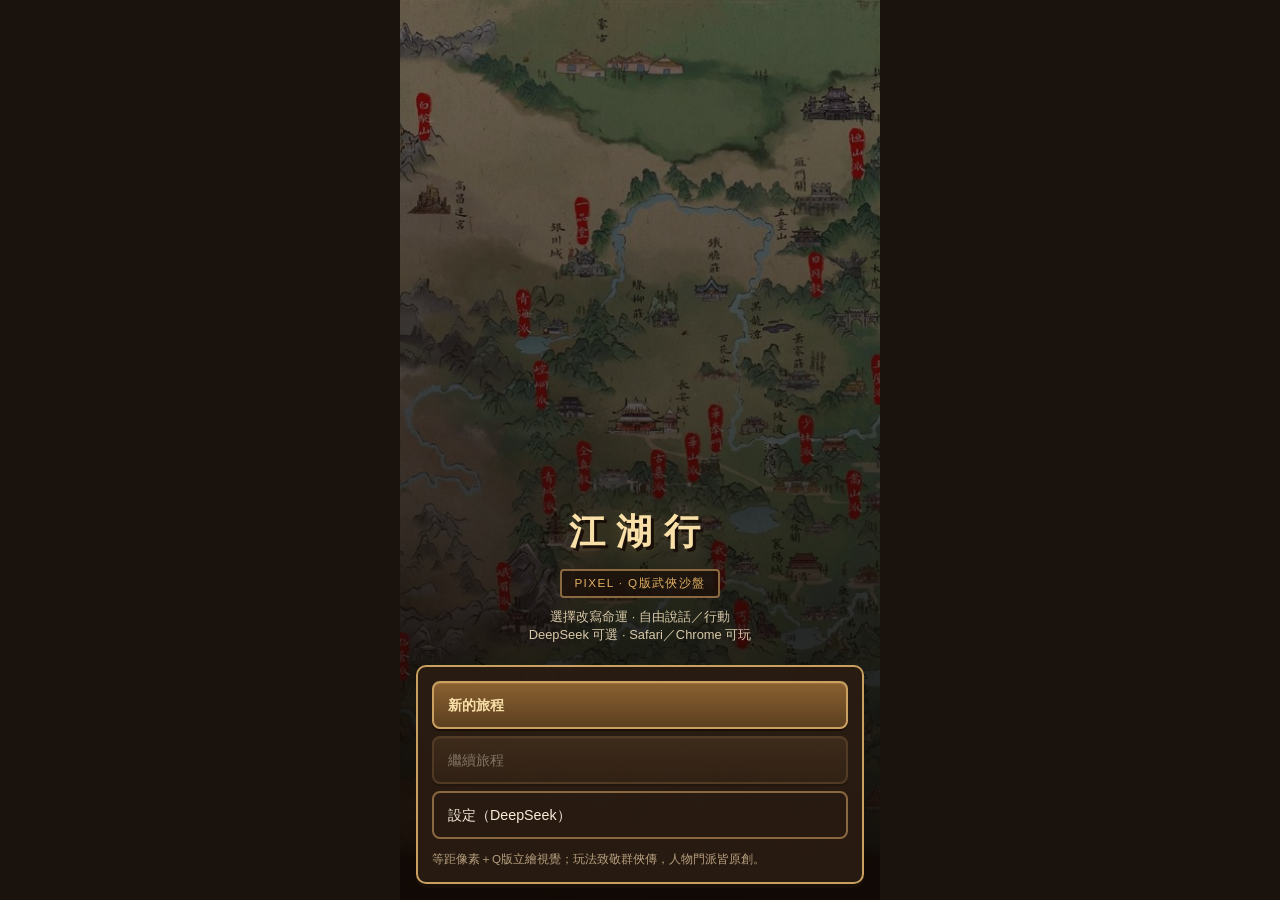
<file: index-multifile.html>
<!DOCTYPE html>
<html lang="zh-Hant">
<head>
  <meta charset="UTF-8" />
  <meta name="viewport" content="width=device-width, initial-scale=1, maximum-scale=1, user-scalable=no, viewport-fit=cover" />
  <meta name="apple-mobile-web-app-capable" content="yes" />
  <meta name="apple-mobile-web-app-status-bar-style" content="black-translucent" />
  <meta name="theme-color" content="#1a120c" />
  <title>江湖行 · 像素Q版</title>
  <link rel="stylesheet" href="style.css" />
</head>
<body>
  <div id="app"></div>
  <div id="toast" class="toast"></div>
  <div id="modal-bg" class="modal-bg" onclick="if(event.target===this){(window.dismissStoryModal||window.closeModal)()}">
    <div class="modal" id="modal-body"></div>
  </div>
  <script src="game.js"></script>
</body>
</html>
</file>
<file: style.css>
:root {
  --bg: #1a120c;
  --bg2: #2a1c12;
  --panel: #3a2818;
  --panel2: #4a3420;
  --gold: #e0b060;
  --gold2: #f8e0a8;
  --red: #d06050;
  --green: #6aaa72;
  --blue: #6a98c0;
  --purple: #9a7ab8;
  --text: #f6ecd8;
  --muted: #b8a080;
  --border: #8a6840;
  --border-hi: #c9a060;
  --danger: #b84040;
  --safe: #3d7a4a;
  --rare: #5a8ab8;
  --epic: #9a70c0;
  --radius: 8px;
  --tap: 48px;
  --font: "PingFang TC", "Noto Sans TC", "Microsoft JhengHei", sans-serif;
  --safe-top: env(safe-area-inset-top, 0px);
  --safe-bot: env(safe-area-inset-bottom, 0px);
  --kb: 0px;
  --pixel-shadow: 2px 2px 0 #1a0e08;
  --wood: #5c3c22;
}
* { box-sizing: border-box; margin: 0; padding: 0; }
html, body {
  height: 100%; background: var(--bg); color: var(--text);
  font-family: var(--font); font-size: 15px; line-height: 1.45;
  -webkit-tap-highlight-color: transparent; overscroll-behavior: none;
}
body.modal-open {
  overflow: hidden; touch-action: none;
  position: fixed; width: 100%; left: 0; right: 0;
}
#app {
  max-width: 480px; margin: 0 auto; min-height: 100%; min-height: 100dvh;
  display: flex; flex-direction: column;
  background:
    radial-gradient(ellipse at 50% 0%, rgba(120,70,30,0.35), transparent 55%),
    linear-gradient(165deg, #1c140e 0%, #241810 45%, #1a120c 100%);
  padding-top: var(--safe-top); padding-bottom: var(--safe-bot);
}
.screen { display: none; flex-direction: column; flex: 1; padding: 10px 12px 0; gap: 8px; min-height: 0; }
.screen.active { display: flex; }
.header {
  display: flex; align-items: center; justify-content: space-between;
  gap: 8px; padding: 4px 2px 2px; flex-wrap: wrap;
}
.header h1, .header h2 {
  font-size: 1.08rem; color: var(--gold2); font-weight: 700; letter-spacing: 0.06em;
  text-shadow: var(--pixel-shadow);
}
.chip {
  display: inline-flex; align-items: center; gap: 4px;
  font-size: 0.72rem; padding: 4px 10px; border-radius: 6px;
  background: var(--bg2); border: 2px solid var(--border); color: var(--gold);
  box-shadow: inset 0 0 0 1px rgba(248,224,168,0.08);
}
.stats-bar {
  display: grid; grid-template-columns: repeat(3, 1fr); gap: 5px;
  font-size: 0.72rem; color: var(--muted);
}
.stats-bar span {
  background: rgba(34,26,20,0.95); border: 2px solid var(--border);
  border-radius: 6px; padding: 5px 6px; text-align: center;
}
.stats-bar b { color: var(--gold2); display: block; font-size: 0.9rem; font-variant-numeric: tabular-nums; }
.panel {
  background: rgba(58,40,24,0.94); border: 2px solid var(--border);
  border-radius: var(--radius); padding: 12px; flex: 1;
  overflow-y: auto; -webkit-overflow-scrolling: touch; min-height: 0;
  box-shadow: inset 0 1px 0 rgba(248,224,168,0.08), 0 4px 0 rgba(0,0,0,0.25);
}
.panel h3 {
  color: var(--gold); margin: 0 0 8px; font-size: 0.92rem;
  display: flex; align-items: center; justify-content: space-between; gap: 8px;
  text-shadow: 1px 1px 0 #1a0e08;
}
.panel h3 .subh { font-weight: 400; color: var(--muted); font-size: 0.75rem; }
.story-box {
  background: var(--bg2); border-left: 4px solid var(--gold);
  border: 2px solid var(--border); border-left-width: 4px; border-left-color: var(--gold);
  padding: 10px 12px; border-radius: 6px; margin-bottom: 10px;
  white-space: pre-wrap; font-size: 0.9rem;
}
.btn-row { display: flex; flex-direction: column; gap: 7px; }
.btn-row.horizontal { flex-direction: row; flex-wrap: wrap; }
.btn {
  min-height: var(--tap); padding: 11px 14px;
  border: 2px solid var(--border); border-radius: 8px;
  background: linear-gradient(180deg, #5a4028 0%, #3e2c1a 100%);
  color: var(--text);
  font-size: 0.95rem; font-family: inherit; cursor: pointer;
  text-align: left; transition: background 0.12s, transform 0.08s, border-color 0.12s;
  -webkit-appearance: none; appearance: none;
  box-shadow: 0 2px 0 #1a0e08, inset 0 1px 0 rgba(255,220,160,0.12);
}
.btn:active { transform: translateY(1px); box-shadow: 0 1px 0 #1a0e08; background: #5a4535; }
.btn.primary {
  background: linear-gradient(180deg, #8a6030, #5c4020);
  border-color: var(--border-hi); color: var(--gold2); font-weight: 700;
}
.btn.danger { background: linear-gradient(180deg,#6a3030,#4a2020); border-color: var(--red); }
.btn.safe { background: linear-gradient(180deg,#3a5a40,#2e4a35); border-color: var(--green); }
.btn.ghost { background: transparent; box-shadow: none; }
.btn:disabled { opacity: 0.42; pointer-events: none; }
.btn .sub { display: block; font-size: 0.74rem; color: var(--muted); margin-top: 2px; font-weight: 400; }
.nav {
  display: grid; grid-template-columns: repeat(5, 1fr); gap: 3px;
  padding: 6px 0 calc(6px + var(--safe-bot));
  border-top: 2px solid var(--border);
  background: rgba(20,12,8,0.96);
  backdrop-filter: blur(8px);
  position: sticky; bottom: 0; z-index: 20;
}
.nav .btn {
  min-height: 54px; padding: 6px 2px; text-align: center;
  font-size: 0.68rem; display: flex; flex-direction: column;
  align-items: center; justify-content: center; gap: 1px;
  border-radius: 8px;
}
.nav .btn .ico { font-size: 1.15rem; line-height: 1; }
.nav .btn.active { border-color: var(--gold); color: var(--gold2); background: #4a3424; }

/* ===== Pixel map / scenes ===== */
.map-hero {
  position: relative; border-radius: 8px; overflow: hidden;
  border: 2px solid var(--border-hi); margin-bottom: 10px;
  box-shadow: 0 3px 0 #1a0e08;
  background: #1a120c;
}
.map-hero img, .map-hero .map-img {
  display: block; width: 100%; height: auto;
  max-height: 168px; object-fit: cover; object-position: center;
  image-rendering: auto;
}
.map-hero .map-caption {
  position: absolute; left: 8px; bottom: 8px;
  background: rgba(26,14,8,0.82); border: 2px solid var(--border);
  color: var(--gold2); font-size: 0.78rem; padding: 4px 10px; border-radius: 6px;
  text-shadow: 1px 1px 0 #000;
}
.scene-banner {
  position: relative; border-radius: 8px; overflow: hidden;
  border: 2px solid var(--border); margin-bottom: 10px;
  height: 110px; background: #2a1c12 center/cover no-repeat;
  box-shadow: inset 0 -40px 40px rgba(0,0,0,0.55);
}
.scene-banner .scene-title {
  position: absolute; left: 10px; bottom: 8px; right: 10px;
  color: var(--gold2); font-weight: 700; font-size: 1rem;
  text-shadow: 2px 2px 0 #000;
}
.scene-banner .scene-sub {
  display: block; font-size: 0.72rem; color: #e8d8b8; font-weight: 400; margin-top: 2px;
}
.map-grid { display: grid; grid-template-columns: 1fr 1fr; gap: 8px; }
.map-card {
  position: relative; overflow: hidden; min-height: 78px; padding: 0 !important;
  display: flex; flex-direction: column; justify-content: flex-end;
  background-size: cover; background-position: center;
  border: 2px solid var(--border) !important;
}
.map-card::before {
  content: ""; position: absolute; inset: 0;
  background: linear-gradient(180deg, transparent 20%, rgba(20,10,5,0.88) 100%);
  pointer-events: none;
}
.map-card .map-card-body { position: relative; z-index: 1; padding: 8px 10px; }
.map-card.here { border-color: var(--gold) !important; box-shadow: 0 0 0 1px rgba(224,176,96,0.4), 0 2px 0 #1a0e08; }
.map-card.locked { opacity: 0.55; filter: grayscale(0.35); }
.loc-card-meta { font-size: 0.68rem; color: #d0c0a0; margin-top: 2px; }

/* NPC chibi portraits */
.chibi {
  display: inline-block; width: 56px; height: 56px; flex-shrink: 0;
  border-radius: 8px; border: 2px solid var(--border-hi);
  background-color: #0a0806;
  background-repeat: no-repeat;
  image-rendering: pixelated;
  image-rendering: crisp-edges;
  box-shadow: 0 2px 0 #1a0e08;
}
.chibi.lg { width: 88px; height: 100px; border-radius: 10px; }
.chibi.md { width: 64px; height: 72px; }
.npc-row {
  display: flex; align-items: center; gap: 10px;
  padding: 8px; margin-bottom: 6px;
  background: rgba(26,18,12,0.55); border: 2px solid rgba(138,104,64,0.55);
  border-radius: 8px; cursor: pointer;
}
.npc-row:active { background: #4a3424; }
.npc-row .npc-meta { flex: 1; min-width: 0; }
.npc-row .npc-meta strong { color: var(--gold2); display: block; }
.npc-row .npc-meta .small { margin-top: 2px; }

.list-item {
  display: flex; justify-content: space-between; align-items: flex-start;
  gap: 8px; padding: 10px 4px; border-bottom: 1px solid rgba(107,83,64,0.55);
}
.list-item:last-child { border-bottom: none; }
.badge {
  display: inline-block; font-size: 0.68rem; padding: 2px 7px;
  border-radius: 4px; background: var(--bg2); color: var(--gold);
  border: 1px solid var(--border); vertical-align: middle;
}
.badge.weapon { color: #e8a060; }
.badge.armor { color: #80b0d0; }
.badge.accessory { color: var(--purple); }
.badge.consumable { color: #90c090; }
.badge.key { color: #e8d060; }
.badge.common { border-color: #6b5340; }
.badge.rare { color: var(--rare); border-color: var(--rare); }
.badge.epic { color: #d0b0f0; border-color: var(--epic); }
.badge.equipped { background: #4a3a20; border-color: var(--gold); }
.badge.legendary { color: #f0c060; border-color: #e0a040; text-shadow: 0 0 6px rgba(240,180,60,0.35); }
.badge.mount { color: #e0b060; }
.bar-wrap { margin: 5px 0; }
.bar-label { display: flex; justify-content: space-between; font-size: 0.76rem; color: var(--muted); }
.bar {
  height: 12px; background: #1a1008; border-radius: 3px; overflow: hidden; margin-top: 3px;
  border: 2px solid #5a4030; box-shadow: inset 0 1px 2px rgba(0,0,0,0.5);
}
.bar > i { display: block; height: 100%; background: linear-gradient(180deg,#e07060,#a83830); border-radius: 1px; }
.bar.neili > i { background: linear-gradient(180deg,#70b0e0,#306898); }
.bar.hp-player > i { background: linear-gradient(180deg,#70d080,#308848); }
.combat-log {
  max-height: 140px; overflow-y: auto; font-size: 0.84rem;
  background: rgba(12,8,4,0.85); padding: 10px; border-radius: 6px; margin-bottom: 8px;
  border: 2px solid var(--border);
}
.combat-log p { margin: 3px 0; }
.combat-log .dmg { color: var(--red); }
.combat-log .heal { color: var(--green); }
.combat-log .sys { color: var(--gold); }
.combat-log .status { color: var(--purple); }
.input {
  width: 100%; min-height: var(--tap); padding: 11px 12px;
  border: 2px solid var(--border); border-radius: 8px;
  background: var(--bg2); color: var(--text); font-size: 1rem;
  font-family: inherit; -webkit-appearance: none;
}
.input.area { min-height: 56px; max-height: 110px; resize: none; line-height: 1.4; }
.input:focus { outline: 2px solid var(--gold); outline-offset: 1px; }
.composer-input { min-height: 48px; max-height: 96px; field-sizing: content; }
.select-grid { display: grid; gap: 7px; }

/* Title screen */
.title-screen { position: relative; flex: 1; display: flex; flex-direction: column; min-height: 0; }
.title-bg {
  position: absolute; inset: 0; background-size: cover; background-position: center top;
  filter: brightness(0.72) saturate(1.05);
}
.title-bg::after {
  content: ""; position: absolute; inset: 0;
  background: linear-gradient(180deg, rgba(20,10,5,0.35) 0%, rgba(20,10,5,0.55) 40%, rgba(20,10,5,0.92) 100%);
}
.title-content {
  position: relative; z-index: 1; flex: 1; display: flex; flex-direction: column;
  justify-content: flex-end; padding: 24px 16px 16px; gap: 12px;
}
.title-hero { text-align: center; padding: 12px 8px 8px; }
.title-hero h1 {
  font-size: 2.4rem; color: var(--gold2); letter-spacing: 0.32em;
  text-shadow: 3px 3px 0 #1a0e08, 0 0 24px rgba(224,176,96,0.45);
  font-weight: 800;
}
.title-hero .pixel-sub {
  display: inline-block; margin-top: 10px; padding: 4px 12px;
  border: 2px solid var(--border); background: rgba(26,14,8,0.7);
  color: var(--gold); font-size: 0.78rem; letter-spacing: 0.12em; border-radius: 4px;
}
.title-hero p { color: #d8c8a8; margin-top: 10px; font-size: 0.86rem; }
.title-panel {
  background: rgba(42,28,18,0.92); border: 2px solid var(--border-hi);
  border-radius: 10px; padding: 14px; box-shadow: 0 4px 0 #1a0e08;
}

.toast {
  position: fixed; left: 50%; bottom: calc(88px + var(--safe-bot)); transform: translateX(-50%);
  background: #3a2a1aee; border: 2px solid var(--gold); color: var(--gold2);
  padding: 9px 16px; border-radius: 8px; font-size: 0.86rem;
  z-index: 100; opacity: 0; pointer-events: none; transition: opacity 0.22s;
  max-width: 88%; text-align: center; backdrop-filter: blur(6px);
  box-shadow: 0 3px 0 #1a0e08;
}
.toast.show { opacity: 1; }
.modal-bg {
  position: fixed; inset: 0; background: rgba(0,0,0,0.72);
  display: none; align-items: flex-end; justify-content: center; z-index: 50;
  padding-bottom: calc(var(--safe-bot) + var(--kb));
  transition: padding-bottom 0.12s ease-out;
}
.modal-bg.show { display: flex; }
.modal {
  width: 100%; max-width: 480px;
  max-height: min(88vh, calc(100dvh - var(--kb) - var(--safe-bot) - 8px));
  background: var(--panel); border-radius: 14px 14px 0 0;
  padding: 12px 12px calc(12px + var(--safe-bot));
  overflow: hidden; display: flex; flex-direction: column;
  border-top: 2px solid var(--border-hi);
  box-shadow: 0 -8px 32px rgba(0,0,0,0.45);
}
.modal.modal-scroll { overflow-y: auto; -webkit-overflow-scrolling: touch; }
.modal.modal-talk { overflow: hidden; padding-bottom: 0; }
.modal h3 { margin-bottom: 8px; color: var(--gold2); flex-shrink: 0; text-shadow: 1px 1px 0 #1a0e08; }
.small { font-size: 0.78rem; color: var(--muted); }
.tabs { display: flex; gap: 5px; margin-bottom: 8px; flex-wrap: wrap; }
.tabs .btn { min-height: 38px; padding: 7px 10px; font-size: 0.8rem; flex: 1; text-align: center; }
.equip-slot {
  background: var(--bg2); border: 2px dashed var(--border);
  border-radius: 8px; padding: 9px 10px; margin-bottom: 7px;
}
.equip-slot strong { color: var(--gold); }
.ai-tag { font-size: 0.7rem; color: var(--blue); }
.loading { opacity: 0.7; font-style: italic; }
.mem-hint { font-size: 0.8rem; color: var(--gold); margin: 4px 0 8px; }
.free-box {
  background: var(--bg2); border: 2px solid var(--border);
  border-radius: 8px; padding: 10px; margin-bottom: 10px;
}
.free-box .tabs { margin-bottom: 6px; }
.free-box.world-composer .composer-primary { margin-top: 6px; }

/* Talk sheet */
.talk-sheet {
  display: flex; flex-direction: column;
  flex: 1; min-height: 0; max-height: 100%;
  margin: -2px -2px 0;
}
.talk-header { flex-shrink: 0; padding: 0 2px 4px; }
.talk-header h3 { margin-bottom: 4px; }
.talk-head-row { display: flex; gap: 10px; align-items: flex-start; }
.talk-head-row .talk-head-text { flex: 1; min-width: 0; }
.talk-scroll {
  flex: 1 1 auto; min-height: 72px; overflow-y: auto;
  -webkit-overflow-scrolling: touch; padding: 0 2px 8px;
}
.talk-scroll .story-box { margin-bottom: 6px; }
.composer {
  flex-shrink: 0; position: sticky; bottom: 0;
  margin: 0 -12px calc(-1 * (12px + var(--safe-bot)));
  padding: 8px 12px calc(10px + var(--safe-bot));
  background: linear-gradient(180deg, rgba(53,39,28,0.55) 0%, var(--panel) 18%);
  border-top: 2px solid rgba(138,104,64,0.55); z-index: 5;
}
.seg { display: flex; gap: 6px; margin-bottom: 6px; }
.seg .btn { flex: 1; min-height: 36px; padding: 7px 8px; font-size: 0.82rem; text-align: center; }
.composer-primary { display: flex; align-items: stretch; gap: 8px; margin-top: 6px; }
.composer-primary .btn.primary { flex: 1; text-align: center; font-weight: 700; min-height: 46px; }
.composer-primary .composer-leave {
  flex: 0 0 auto; min-width: 72px; text-align: center; min-height: 46px; padding: 10px 12px;
}
.composer-actions {
  display: flex; flex-direction: row; flex-wrap: wrap;
  gap: 6px; margin-top: 6px; align-items: center;
}
.composer-actions .btn {
  flex: 0 0 auto; min-height: 34px; padding: 6px 10px;
  font-size: 0.75rem; width: auto; text-align: center;
}
.composer-actions .btn.more-toggle { margin-left: auto; opacity: 0.9; }
.composer-extra { display: none; width: 100%; flex-direction: row; flex-wrap: wrap; gap: 6px; }
.composer-extra.show { display: flex; }
.composer-extra .btn { flex: 1 1 auto; min-height: 34px; padding: 6px 10px; font-size: 0.75rem; text-align: center; }
.attr-grid { display: grid; grid-template-columns: 1fr 1fr 1fr; gap: 5px; margin-bottom: 10px; }
.attr-grid .cell {
  background: var(--bg2); border: 2px solid var(--border); border-radius: 6px;
  padding: 6px 7px; font-size: 0.72rem; color: var(--muted);
}
.attr-grid .cell b { display: block; color: var(--gold2); font-size: 0.95rem; }
@media (max-width: 380px) {
  .attr-grid { grid-template-columns: 1fr 1fr; }
}
.filter-row { display: flex; gap: 4px; flex-wrap: wrap; margin-bottom: 8px; }
.filter-row .btn { min-height: 34px; padding: 6px 10px; font-size: 0.75rem; flex: 0 0 auto; }
.quest-item { margin-bottom: 8px; }
.quest-item .title { color: var(--gold2); font-weight: 600; }
.status-tags { display: flex; gap: 4px; flex-wrap: wrap; margin: 4px 0; }
.status-tags span {
  font-size: 0.68rem; padding: 2px 8px; border-radius: 4px;
  background: #3a2040; color: #d8b8f0; border: 1px solid var(--purple);
}
.sticky-actions {
  position: sticky; bottom: 0; padding-top: 8px;
  background: linear-gradient(transparent, var(--panel) 30%);
}
.talk-sheet .btn-row { flex-direction: row; flex-wrap: wrap; }
section.block { margin-bottom: 14px; }
.divider { height: 1px; background: var(--border); margin: 10px 0; opacity: 0.6; }

/* Combat arena */
.combat-arena {
  position: relative; border-radius: 8px; overflow: hidden;
  border: 2px solid var(--border-hi); margin-bottom: 8px;
  min-height: 168px; background: #1a120c center/cover no-repeat;
}
.combat-arena::after {
  content: ""; position: absolute; inset: 0;
  background: linear-gradient(180deg, rgba(10,6,4,0.25), rgba(10,6,4,0.75));
  pointer-events: none;
}
.combat-fighters {
  position: relative; z-index: 1; display: flex; justify-content: space-between;
  align-items: flex-end; padding: 14px 12px 12px; gap: 10px; min-height: 168px;
}
.fighter-card {
  flex: 1; max-width: 46%; background: rgba(26,14,8,0.82);
  border: 2px solid var(--border); border-radius: 8px; padding: 8px;
  text-align: center; box-shadow: 0 3px 0 #0a0604;
}
.fighter-card.enemy { border-color: #a85040; }
.fighter-card .fname { font-size: 0.8rem; color: var(--gold2); margin-top: 4px; font-weight: 700; }
.fighter-card .chibi { margin: 0 auto; }
.pixel-label {
  display: inline-block; font-size: 0.7rem; letter-spacing: 0.08em;
  color: var(--gold); border: 1px solid var(--border); padding: 2px 8px; border-radius: 3px;
  background: rgba(0,0,0,0.35);
}
.fate-row { display: flex; align-items: center; gap: 8px; }
.fate-row .chibi { width: 44px; height: 44px; }

.prison-banner {
  background: linear-gradient(180deg, #4a2020, #2a1010);
  border: 2px solid #a05050; color: #f0c0a8;
  border-radius: 8px; padding: 8px 10px; font-size: 0.82rem;
}
.prison-banner .small { color: #c09080; margin-top: 4px; }
.intent-chips { display: flex; flex-wrap: wrap; gap: 6px; margin: 6px 0 2px; }
.chip-btn {
  border: 1px solid var(--border); background: #2a1c14; color: var(--gold2);
  border-radius: 999px; padding: 5px 10px; font-size: 0.72rem;
  font-family: inherit; cursor: pointer; min-height: 30px;
}
.chip-btn:active { transform: scale(0.97); background: #3a2818; }

.chip-btn.ready { border-color: var(--green); color: #b8e0b8; }
.bond-tag { color: var(--gold2); font-size: 0.75rem; }


/* v6 ending / companion / rumor */
.companion-chip { border-color: var(--green); color: #b8e0b8; }
.companion-banner {
  background: linear-gradient(180deg, #2a3820, #1a2414);
  border: 2px solid #6aaa72; color: #d0e8c8;
  border-radius: 8px; padding: 6px 10px; font-size: 0.8rem; margin: 6px 0;
}
.ending-preview {
  margin: 8px 0; padding: 8px 10px; border-radius: 8px;
  background: #2a2030; border: 2px solid var(--purple); color: #e0d0f0;
  font-size: 0.85rem;
}
.ending-modal .ending-epi { line-height: 1.55; white-space: pre-wrap; }
.ending-list { margin: 6px 0 12px 18px; color: var(--muted); font-size: 0.82rem; }
.ending-list li { margin-bottom: 4px; }
.rumor-board { font-size: 0.85rem; line-height: 1.5; }

/* v6 karma / palace */
.karma-good b { color: #6aaa72 !important; }
.karma-evil b { color: #d06050 !important; }
.karma-neutral b { color: var(--gold2) !important; }
.companion-banner, .companion-chip { border-color: var(--blue); color: #a8c8e0; }
.ending-preview { margin: 8px 0; padding: 8px 10px; border: 2px dashed var(--border); border-radius: 6px; color: var(--gold); font-size: 0.85rem; }
.rumor-board { max-height: 50vh; overflow-y: auto; }
.ending-modal .ending-list { margin: 8px 0 12px 18px; color: var(--muted); font-size: 0.82rem; }


/* v9 dating / lover AI */
.heart-chip, .heart-badge {
  border-color: #c07090 !important;
  color: #f0b8c8 !important;
  background: linear-gradient(180deg, #3a1828, #2a1018) !important;
}
.dating-banner {
  background: linear-gradient(180deg, #3a2030, #241018);
  border: 2px solid #c07090; color: #f0d0d8;
  border-radius: 8px; padding: 6px 10px; font-size: 0.8rem; margin: 6px 0;
}
.dating-sheet .initiative-banner {
  background: linear-gradient(90deg, #5a2840, #3a1828);
  border: 2px solid #e090a8; color: #ffe0e8;
  border-radius: 8px; padding: 8px 12px; font-weight: 700; margin-bottom: 8px;
  text-align: center; letter-spacing: 0.06em;
}
.dating-mode .talk-scroll, .dating-thread {
  max-height: 38vh; overflow-y: auto; padding: 6px 2px;
}
.dating-bubble {
  margin: 6px 0; padding: 8px 10px; border-radius: 10px;
  border: 1px solid var(--border); font-size: 0.85rem; line-height: 1.45;
  white-space: pre-wrap;
}
.dating-bubble.me {
  background: #2a2418; border-color: #8a7040; margin-left: 12%;
}
.dating-bubble.npc {
  background: #2a1820; border-color: #a06078; margin-right: 12%;
}
.dating-who { display: block; font-size: 0.7rem; color: var(--muted); margin-bottom: 4px; }
.dating-aff-meter {
  position: relative; margin-top: 6px; font-size: 0.75rem; color: #f0b8c8;
  background: #1a1014; border: 1px solid #804858; border-radius: 999px;
  padding: 2px 8px; overflow: hidden;
}
.dating-aff-meter b { color: #ffd0dc; }
.dating-aff-meter i {
  position: absolute; left: 0; top: 0; bottom: 0;
  background: linear-gradient(90deg, #803050, #e090a8); opacity: 0.35;
  border-radius: 999px; pointer-events: none;
}
.dating-partner-list { display: flex; flex-direction: column; gap: 8px; margin-top: 8px; }
.dating-partner-row {
  display: flex; align-items: center; gap: 10px; text-align: left;
  background: #22141c; border: 2px solid #804858; border-radius: 10px;
  padding: 8px; color: inherit; font-family: inherit; cursor: pointer;
}
.dating-partner-row:active { transform: scale(0.98); border-color: #e090a8; }
.dating-partner-meta { flex: 1; }
.dating-empty { opacity: 0.7; text-align: center; padding: 12px; }

/* v9 relations */
.rel-grid { display:flex; flex-direction:column; gap:6px; margin-bottom:12px; }
.rel-npc-btn { cursor:pointer; border:1px solid rgba(180,140,80,.35); background:rgba(40,30,20,.35); }
.rel-npc-btn:hover { border-color:#c9a227; }
.rel-card .rel-arcs { margin:8px 0; line-height:1.55; }
.rel-card .rel-list { padding-left:1.1em; margin:6px 0; }
.rel-card .rel-type { display:inline-block; min-width:3em; color:#c9a227; font-weight:600; }
.rel-card .linkish { background:none; border:none; color:#7ec8e3; text-decoration:underline; cursor:pointer; padding:0; font:inherit; }

/* v9 homage portraits (pixel atlas) */
.chibi.chibi-portrait {
  background-color: rgba(20,14,10,.55);
  border: 1px solid rgba(201,162,39,.45);
  border-radius: 6px;
  box-shadow: inset 0 0 0 1px rgba(0,0,0,.25);
}
.rel-card .chibi, .fate-row .chibi.chibi-portrait {
  width: 48px; height: 60px;
  flex-shrink: 0;
}

/* ===== Interactive world map (群俠傳式) ===== */
.header-with-avatar {
  display: flex; align-items: center; gap: 10px;
}
.header-with-avatar .header-text { flex: 1; min-width: 0; }
.header-with-avatar .hero-avatar {
  width: 44px; height: 44px; border-radius: 8px;
  border: 2px solid var(--border-hi); flex-shrink: 0;
}
.hero-portrait-row {
  display: flex; gap: 12px; align-items: flex-start;
  margin-bottom: 12px; padding: 10px;
  background: rgba(26,18,12,0.55); border: 2px solid rgba(138,104,64,0.55);
  border-radius: 10px;
}
.hero-portrait-row .hero-avatar.lg {
  width: 96px; height: 120px; border-radius: 10px;
  background-size: cover; background-position: center top;
}
.chibi.sm { width: 28px; height: 28px; border-radius: 4px; border-width: 1px; }
.chibi.hero-avatar {
  background-color: #1a120c;
  image-rendering: auto;
}

.world-map-wrap {
  position: relative; margin-bottom: 10px;
  border: 2px solid var(--border-hi); border-radius: 10px;
  overflow: hidden; background: #1a120c;
  box-shadow: 0 3px 0 #1a0e08;
}
.world-map-status {
  position: absolute; z-index: 5; left: 8px; top: 8px;
  display: flex; align-items: center; gap: 8px;
  background: rgba(20,12,8,0.88); border: 2px solid var(--border);
  border-radius: 8px; padding: 4px 8px 4px 4px;
  max-width: 70%;
}
.world-map-status .hero-avatar { width: 40px; height: 40px; }
.world-map-status-meta strong { color: var(--gold2); font-size: 0.92rem; }
.world-map-scroller {
  width: 100%; overflow: auto;
  -webkit-overflow-scrolling: touch;
  touch-action: pan-x pan-y;
  max-height: min(52vh, 420px);
  background: #1a120c;
}
.world-map-canvas {
  position: relative; width: 100%; min-width: 640px;
  /* keep aspect ~1280/892 */
  aspect-ratio: 1280 / 892;
}
.world-map-img {
  display: block; width: 100%; height: 100%;
  object-fit: cover; user-select: none; pointer-events: none;
}
.world-map-pins { position: absolute; inset: 0; pointer-events: none; }
.map-pin {
  position: absolute; transform: translate(-50%, -100%);
  pointer-events: auto; cursor: pointer;
  background: transparent; border: none; padding: 0;
  display: flex; flex-direction: column; align-items: center;
  z-index: 2; min-width: 0;
}
.map-pin .map-pin-dot {
  width: 12px; height: 12px; border-radius: 50%;
  background: radial-gradient(circle at 35% 35%, #f0d090, #a07030 55%, #402010);
  border: 2px solid #f5e0a8;
  box-shadow: 0 0 0 1px #1a0e08, 0 2px 4px rgba(0,0,0,0.45);
}
.map-pin.here .map-pin-dot {
  width: 16px; height: 16px;
  background: radial-gradient(circle at 35% 35%, #ff6060, #c01818 60%, #400808);
  border-color: #ffd0a0;
  box-shadow: 0 0 0 2px rgba(224,80,60,0.55), 0 2px 6px rgba(0,0,0,0.5);
}
.map-pin.locked { opacity: 0.45; filter: grayscale(0.5); cursor: not-allowed; }
.map-pin.locked .map-pin-dot {
  background: #555; border-color: #888;
}
.map-pin-label {
  margin-top: 2px; padding: 1px 6px;
  background: rgba(20,12,8,0.88); border: 1px solid rgba(200,160,80,0.75);
  color: #f0e0b0; font-size: 0.62rem; font-weight: 700;
  border-radius: 4px; white-space: nowrap;
  text-shadow: 1px 1px 0 #000; max-width: 7.5em;
  overflow: hidden; text-overflow: ellipsis;
}
.map-pin.here .map-pin-label {
  border-color: var(--gold); color: var(--gold2);
}
.map-pin-quest {
  position: absolute; top: -10px; right: -8px;
  font-size: 0.75rem; line-height: 1;
  filter: drop-shadow(0 1px 1px #000);
  animation: quest-pulse 1.6s ease-in-out infinite;
}
@keyframes quest-pulse {
  0%, 100% { transform: scale(1); opacity: 1; }
  50% { transform: scale(1.15); opacity: 0.85; }
}
.map-pin-faces {
  display: flex; gap: 2px; margin-top: 2px;
  background: rgba(12,8,6,0.75); border-radius: 4px; padding: 2px;
  border: 1px solid rgba(138,104,64,0.5);
}
.map-pin-face .chibi { width: 22px; height: 22px; border-width: 1px; border-radius: 3px; }
.map-pin-more {
  font-size: 0.58rem; color: var(--gold2); align-self: center; padding: 0 3px;
}
.world-map-hint {
  padding: 4px 8px 6px; color: #c0b090; background: rgba(0,0,0,0.25);
}
.map-list-details {
  margin-top: 12px; border: 1px solid rgba(138,104,64,0.45);
  border-radius: 8px; padding: 8px 10px; background: rgba(20,14,10,0.4);
}
.map-list-details > summary {
  cursor: pointer; color: var(--gold2); font-weight: 700;
  list-style: none; padding: 4px 0;
}
.map-list-details > summary::-webkit-details-marker { display: none; }
.map-list-details > summary::before { content: "▸ "; }
.map-list-details[open] > summary::before { content: "▾ "; }

.map-hero { position: relative; }
.map-hero-av { position: absolute; left: 8px; top: 8px; z-index: 2; }
.map-hero-av .chibi, .map-hero-av .hero-av { width: 40px; height: 40px; border-radius: 6px; border: 1px solid #c9a86c; }


/* V20 Quest Journal */
.q-journal-banner, .q-map-strip {
  background: linear-gradient(135deg, rgba(60,36,18,0.95), rgba(30,18,10,0.92));
  border: 2px solid var(--border-hi, #8a6230);
  border-radius: 8px;
  padding: 8px 10px;
  margin: 8px 0;
  box-shadow: 0 3px 0 #0a0604;
}
.q-map-strip { display: flex; gap: 8px; align-items: center; justify-content: space-between; flex-wrap: wrap; }
.q-track { color: var(--gold2, #e8c878); font-size: 0.82rem; font-weight: 600; line-height: 1.35; }
.q-list { max-height: 52vh; overflow: auto; -webkit-overflow-scrolling: touch; }
.q-card {
  background: var(--bg2, #24160e);
  border: 2px solid var(--border, #5a3a22);
  border-radius: 8px;
  padding: 8px 10px;
  margin-bottom: 8px;
}
.q-card.is-stuck { border-color: #a85040; }
.q-card.cat-main { border-left: 4px solid #d4a017; }
.q-card.cat-side { border-left: 4px solid #4a90a4; }
.q-card.cat-court { border-left: 4px solid #b8860b; }
.q-card.cat-folk { border-left: 4px solid #6b8e23; }
.q-card.cat-ai { border-left: 4px solid #9b59b6; }
.q-card.cat-dating { border-left: 4px solid #c06080; }
.q-head { margin-bottom: 4px; }
.q-cat {
  display: inline-block; font-size: 0.68rem; padding: 1px 6px; border-radius: 4px;
  background: #3a2818; color: var(--gold2, #e8c878); border: 1px solid var(--border);
  margin-right: 4px;
}
.q-tag {
  display: inline-block; font-size: 0.65rem; padding: 1px 6px; border-radius: 4px; margin-left: 4px;
}
.q-tag.stuck { background: #5a2020; color: #f0a0a0; }
.q-tag.fail { background: #402018; color: #e08060; }
.q-tag.warn { background: #5a4010; color: #f0d080; }
.q-tag.done { background: #204028; color: #90e0a0; }
.q-bar {
  height: 6px; background: #1a1008; border-radius: 3px; margin: 6px 0 4px;
  border: 1px solid var(--border); overflow: hidden;
}
.q-bar i {
  display: block; height: 100%; background: linear-gradient(90deg, #8a6230, #e8c878);
  border-radius: 2px;
}
.q-reward { color: #c8a060; }
.q-filters .btn { font-size: 0.72rem; }

/* V21 overhaul */
.world-map-wrap { position: relative; width: 100%; border-radius: 10px; overflow: hidden; border: 1px solid rgba(200,160,80,0.55); }
.v21-favor-bar { height: 6px; background: rgba(0,0,0,0.35); border-radius: 4px; margin-top: 4px; overflow: hidden; }
.v21-favor-bar > i { display: block; height: 100%; background: linear-gradient(90deg, #c07040, #e0b060); border-radius: 4px; }
.v21-item-meta { color: #a09070; font-size: 0.72rem; margin-top: 2px; }
.filter-row { display: flex; flex-wrap: wrap; gap: 6px; margin-bottom: 8px; }
.filter-row .btn { min-height: 32px; padding: 4px 8px; font-size: 0.75rem; }
.map-pin-face .chibi, .map-pin-face .hero-av { width: 22px !important; height: 22px !important; }


/* V24 Quest Auto-Nav */
.q-nav-banner {
  background: linear-gradient(135deg, rgba(40,28,12,0.98), rgba(24,14,8,0.95));
  border: 2px solid #a87830;
  border-radius: 8px;
  padding: 8px 10px;
  margin: 8px 0 10px;
  box-shadow: 0 3px 0 #0a0604;
}
.q-next { color: #e8c878; margin-top: 4px; font-weight: 600; }
.q-card .btn-row { flex-wrap: wrap; gap: 6px; }
</file>
